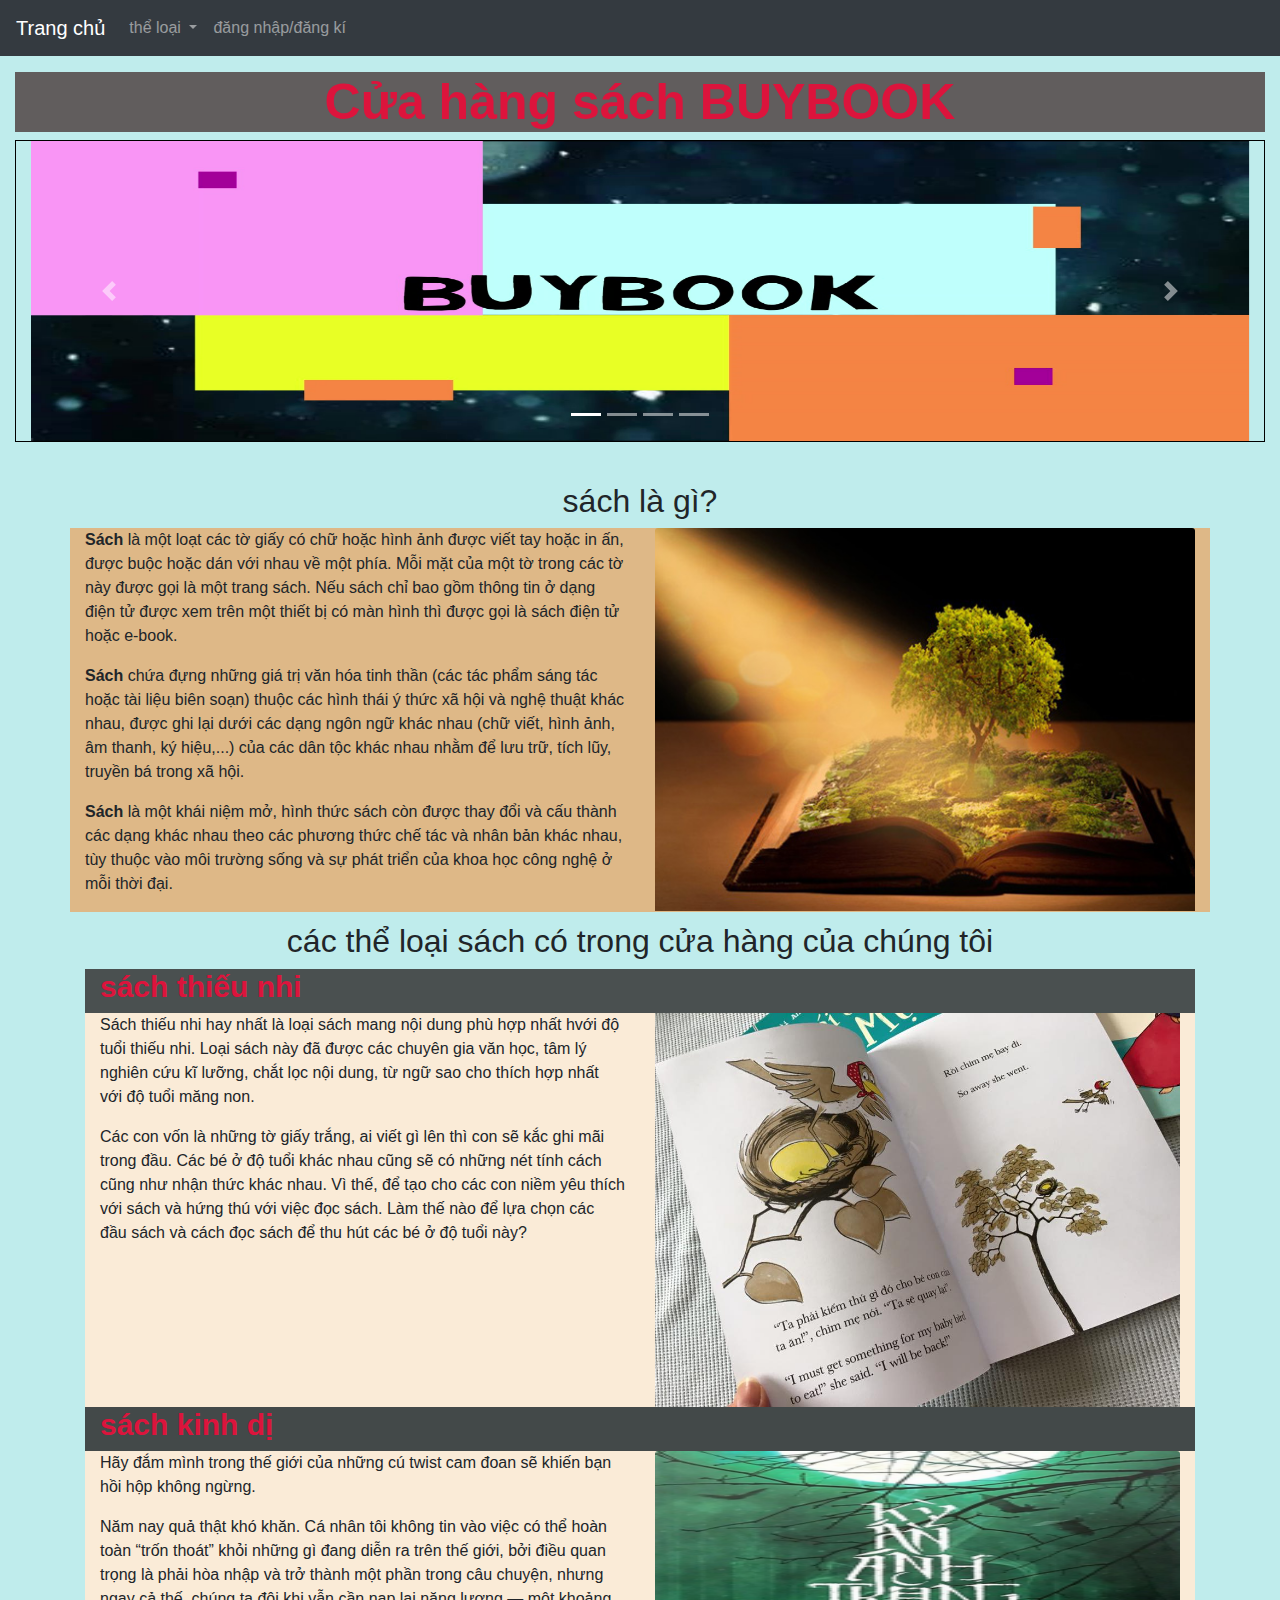
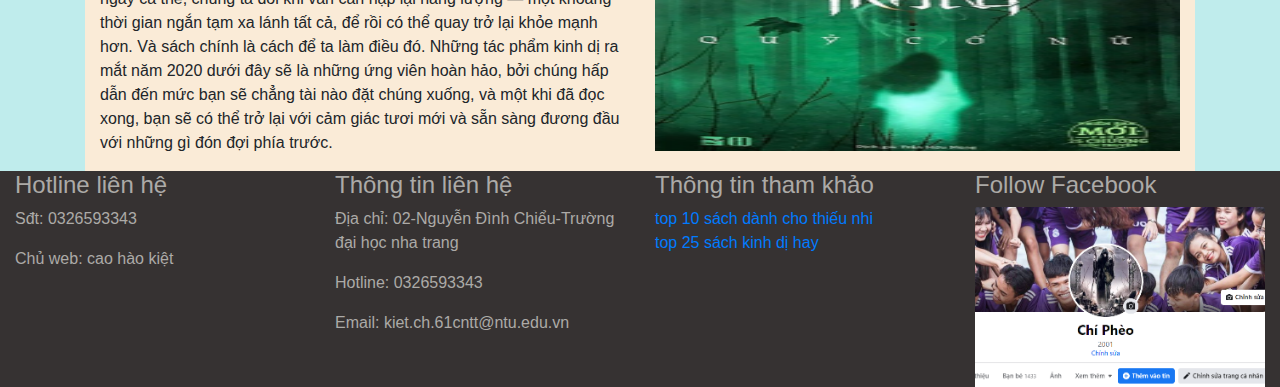
<file: index.html>
<!DOCTYPE html>
<html lang="en">
<head>
    <meta charset="UTF-8">
    <meta http-equiv="X-UA-Compatible" content="IE=edge">
    <meta name="viewport" content="width=device-width, initial-scale=1.0">
    <title>BUYBOOK</title>
    <link rel="stylesheet" href="https://maxcdn.bootstrapcdn.com/bootstrap/4.5.2/css/bootstrap.min.css" />
    <script src="https://ajax.googleapis.com/ajax/libs/jquery/3.5.1/jquery.min.js"></script>
    <script src="https://cdnjs.cloudflare.com/ajax/libs/popper.js/1.16.0/umd/popper.min.js"></script>
    <script src="https://maxcdn.bootstrapcdn.com/bootstrap/4.5.2/js/bootstrap.min.js"></script>
    <link rel="stylesheet" href="style.css">
    <link rel="shortcut icon" type="image/png" href="hinhanh/anh4V3_Moment.jpg"/>
    <script src="main.js"></script>
</head>
<body style="background-color: rgb(191, 236, 236);">
      <nav class="navbar navbar-expand-md bg-dark navbar-dark">
        <a class="navbar-brand" href="trang chủ.html">Trang chủ</a>
        <button class="navbar-toggler" type="button" data-toggle="collapse" data-target="#collapsibleNavbar">
          <span class="navbar-toggler-icon"></span>
        </button>
        <div class="collapse navbar-collapse" id="collapsibleNavbar">
          <ul class="navbar-nav">
            <li class="nav-item dropdown">
                <a class="nav-link dropdown-toggle" href="#" id="navbardrop" data-toggle="dropdown">
                  thể loại
                </a>
                <div class="dropdown-menu">
                  <a class="dropdown-item" href="thieunhi.html">thiếu nhi</a>
                  <a class="dropdown-item" href="kinhdi.html">kinh dị</a>
                </div>
              </li> 
              <li class="nav-item">
                <a class="nav-link" href="dangnhap-dangki.html">đăng nhập/đăng kí</a>
              </li>
          </ul>
        </div>  
      </nav>
      <div class="container-fluid mt-3">

        <h1 class="text-center h1trangchu test">Cửa hàng sách BUYBOOK</h1>
        <div id="myCarousel" class="carousel slide" data-ride="carousel">
        
          <!-- Indicators -->
          <ul class="carousel-indicators">
            <li data-target="#myCarousel" data-slide-to="0" class="active"></li>
            <li data-target="#myCarousel" data-slide-to="1"></li>
            <li data-target="#myCarousel" data-slide-to="2"></li>
            <li data-target="#myCarousel" data-slide-to="3"></li>
          </ul>
          
          <!-- The slideshow -->
          <div class="carousel-inner" style="border: solid 1px black;">
            <div class="carousel-item active">
              <img src="hinhanh/anh4V3_Moment.jpg" class="col-12" alt="BUYBOOK"  height="300">
            </div>
            <div class="carousel-item">
              <img src="hinhanh/anh1.jpg" class="col-12" alt="Los Angeles"  height="300">
            </div>
            <div class="carousel-item">
              <img src="hinhanh/anh2.jpg" class="col-12" alt="Chicago" height="300">
            </div>
            <div class="carousel-item">
              <img src="hinhanh/anh3.jpg" class="col-12" alt="New York" height="300">
            </div>
          </div>
          
          <!-- Left and right controls -->
          <a class="carousel-control-prev" href="#myCarousel" data-slide="prev">
            <span class="carousel-control-prev-icon"></span>
          </a>
          <a class="carousel-control-next" href="#myCarousel" data-slide="next">
            <span class="carousel-control-next-icon"></span>
          </a>
        </div>
      </div>
      <div class="container">
        <h2 class="text-center" style="margin-top: 40px;">sách là gì?</h2>
        <div class="row" style="background-color: burlywood;">
          <div class="col-12 col-lg-6 left">
            <p><span class="sach">Sách</span> là một loạt các tờ giấy có chữ hoặc hình ảnh được viết tay hoặc in ấn, được buộc hoặc dán với nhau về một phía. Mỗi mặt của một tờ trong các tờ này được gọi là một trang sách. Nếu sách chỉ bao gồm thông tin ở dạng điện tử được xem trên một thiết bị có màn hình thì được gọi là sách điện tử hoặc e-book.</p>
            <p><span class="sach">Sách</span> chứa đựng những giá trị văn hóa tinh thần (các tác phẩm sáng tác hoặc tài liệu biên soạn) thuộc các hình thái ý thức xã hội và nghệ thuật khác nhau, được ghi lại dưới các dạng ngôn ngữ khác nhau (chữ viết, hình ảnh, âm thanh, ký hiệu,...) của các dân tộc khác nhau nhằm để lưu trữ, tích lũy, truyền bá trong xã hội.</p>
            <p><span class="sach">Sách</span> là một khái niệm mở, hình thức sách còn được thay đổi và cấu thành các dạng khác nhau theo các phương thức chế tác và nhân bản khác nhau, tùy thuộc vào môi trường sống và sự phát triển của khoa học công nghệ ở mỗi thời đại.</p>

          </div>
          <div class="col-12 col-lg-6 right">
            <img class="card-img-top" src="hinhanh/sachktra1.jpg" alt="">
          </div>
        </div>
        <div class="clear"></div>
        <h2 style="margin-top: 10px;" class="text-center">các thể loại sách có trong cửa hàng của chúng tôi</h2>
        <div class="container" style="background-color: rgb(74, 80, 80);">
          <h3><a class="test1" style="color: crimson;" href="thieunhi.html">sách thiếu nhi</a></h3>
          <div class="row" style="background-color: antiquewhite;">
            <div class="col-12 col-lg-6 left">
              <p>Sách thiếu nhi hay nhất là loại sách mang nội dung phù hợp nhất hvới độ tuổi thiếu nhi. Loại sách này đã được các chuyên gia văn học, tâm lý nghiên cứu kĩ lưỡng, chắt lọc nội dung, từ ngữ sao cho thích hợp nhất với độ tuổi măng non.</p>
              <p>Các con vốn là những tờ giấy trắng, ai viết gì lên thì con sẽ kắc ghi mãi trong đầu. Các bé ở độ tuổi khác nhau cũng sẽ có những nét tính cách cũng như nhận thức khác nhau. Vì thế, để tạo cho các con niềm yêu thích với sách và hứng thú với việc đọc sách. Làm thế nào để lựa chọn các đầu sách và cách đọc sách để thu hút các bé ở độ tuổi này?</p>

            </div>
            <div class="col-12 col-lg-6 right">
              <img class="img-fluid" src="hinhanh/sachthieunhi.jpg" alt="">
            </div>
          </div>

        </div>
        <div class="container" style="background-color: rgb(67, 73, 73);">
          <h3><a class="test1" style="color: crimson;" href="kinhdi.html">sách kinh dị</a></h3>
          <div class="row" style="background-color: antiquewhite;">
            <div class="col-12 col-lg-6 left">
              <p>Hãy đắm mình trong thế giới của những cú twist cam đoan sẽ khiến bạn hồi hộp không ngừng.</p>
              <p>Năm nay quả thật khó khăn. Cá nhân tôi không tin vào việc có thể hoàn toàn “trốn thoát” khỏi những gì đang diễn ra trên thế giới, bởi điều quan trọng là phải hòa nhập và trở thành một phần trong câu chuyện, nhưng ngay cả thế, chúng ta đôi khi vẫn cần nạp lại năng lượng — một khoảng thời gian ngắn tạm xa lánh tất cả, để rồi có thể quay trở lại khỏe mạnh hơn. Và sách chính là cách để ta làm điều đó. Những tác phẩm kinh dị ra mắt năm 2020 dưới đây sẽ là những ứng viên hoàn hảo, bởi chúng hấp dẫn đến mức bạn sẽ chẳng tài nào đặt chúng xuống, và một khi đã đọc xong, bạn sẽ có thể trở lại với cảm giác tươi mới và sẵn sàng đương đầu với những gì đón đợi phía trước.</p>

            </div>
            <div class="col-12 col-lg-6 right">
              <img class="card-img-top" style="height:300px" src="hinhanh/kinhdi4.png" alt="">
            </div>
          </div>
          
        </div>
      </div>
      <footer>
        <div class="container-fluid">
          <div class="row">
            <div class="col-12 col-lg-3">
              <h4>Hotline liên hệ</h4>
              <p>Sđt: 0326593343</p>
              <p>Chủ web: cao hào kiệt</p>

            </div>
            <div class="col-12 col-lg-3">
              <h4>Thông tin liên hệ</h4>
              <p>Địa chỉ: 02-Nguyễn Đình Chiểu-Trường đại học nha trang</p>
              <p>Hotline: 0326593343</p>
              <p>Email: kiet.ch.61cntt@ntu.edu.vn</p>
            </div>
            <div class="col-12 col-lg-3">
              <h4>Thông tin tham khảo</h4>
              <a href="https://www.reader.com.vn/top-10-cuon-sach-danh-cho-thieu-nhi-hay-nhat-moi-thoi-dai-a65.html">top 10 sách dành cho thiếu nhi</a> <br>
              <a href="https://readvii.com/sach-kinh-di-hay/">top 25 sách kinh dị hay</a>
            </div>
            <div class="col-12 col-lg-3">
              <h4>Follow Facebook</h4>
              <a href="https://www.facebook.com/haokiet2001"><img src="hinhanh/facebook.png" class="card-img-top" alt=""></a>
            </div>
          </div>
        </div>
      </footer>
</body>
</html>
</file>
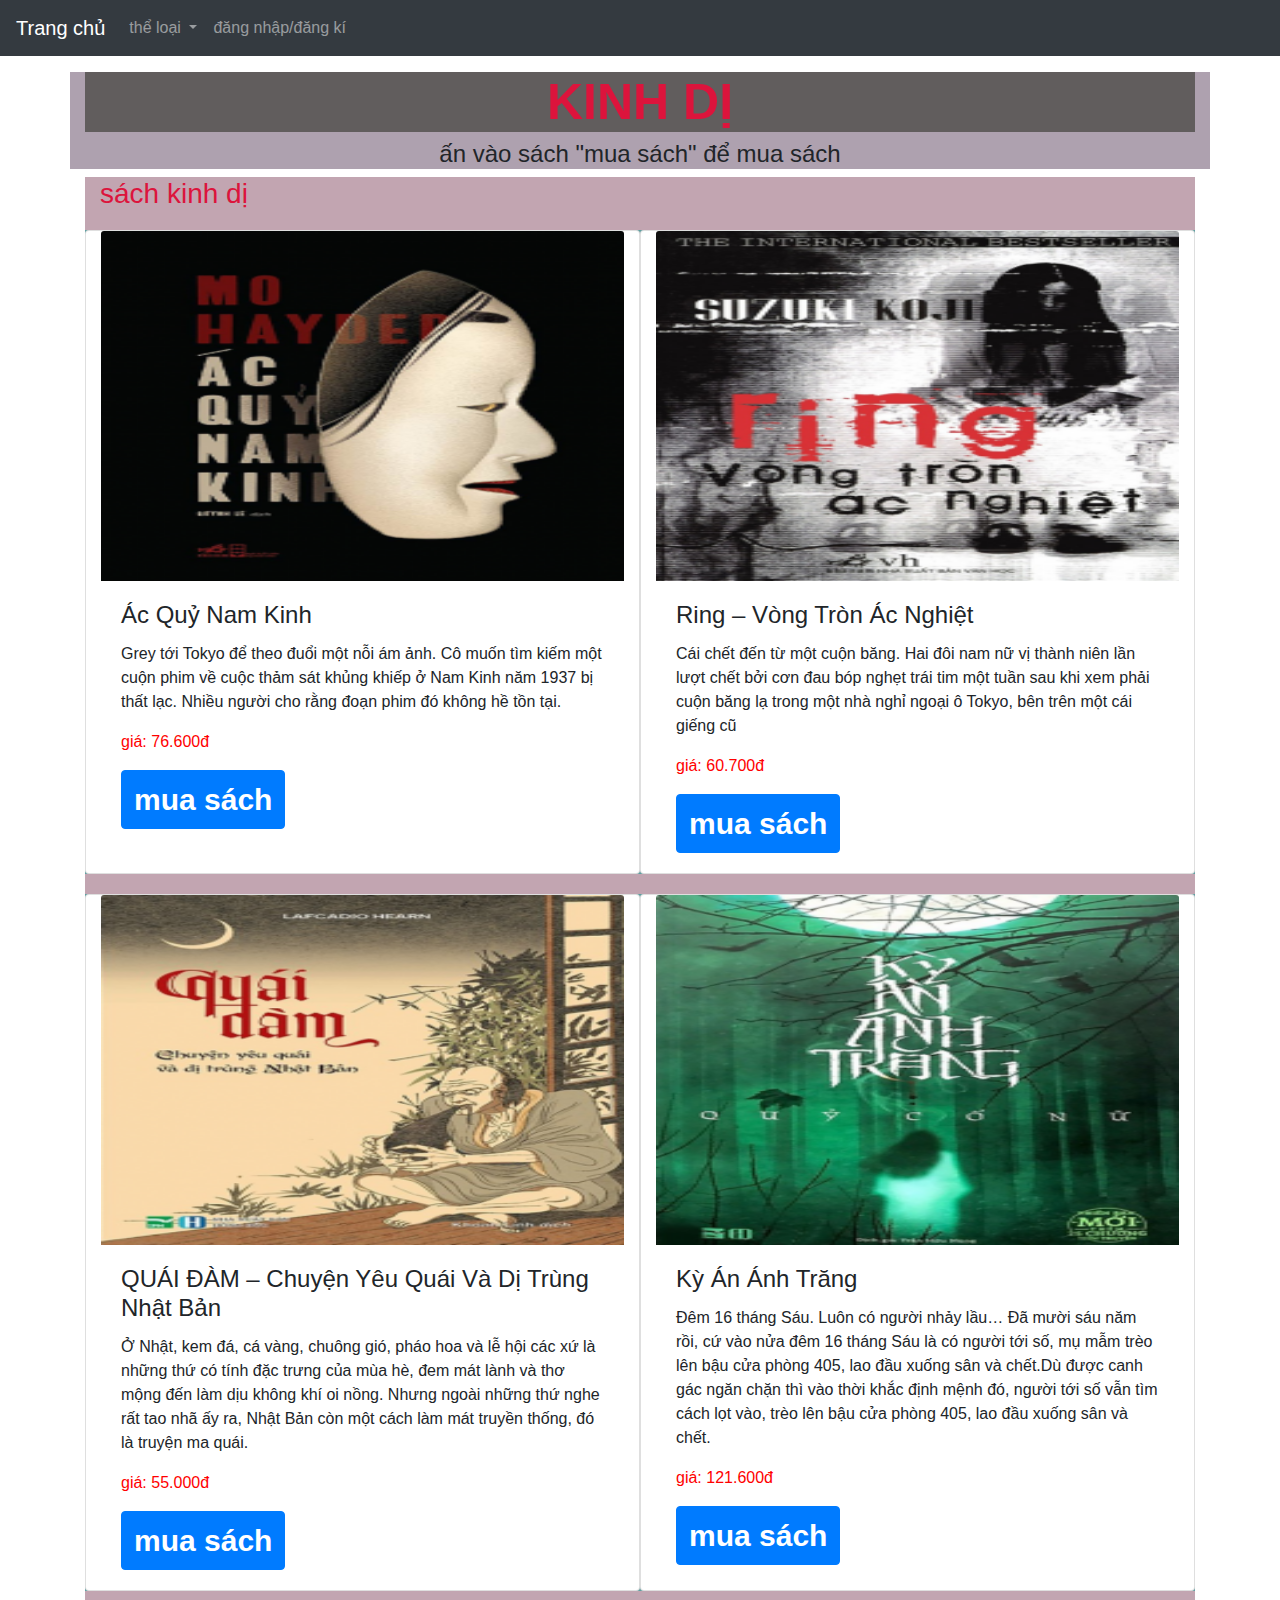
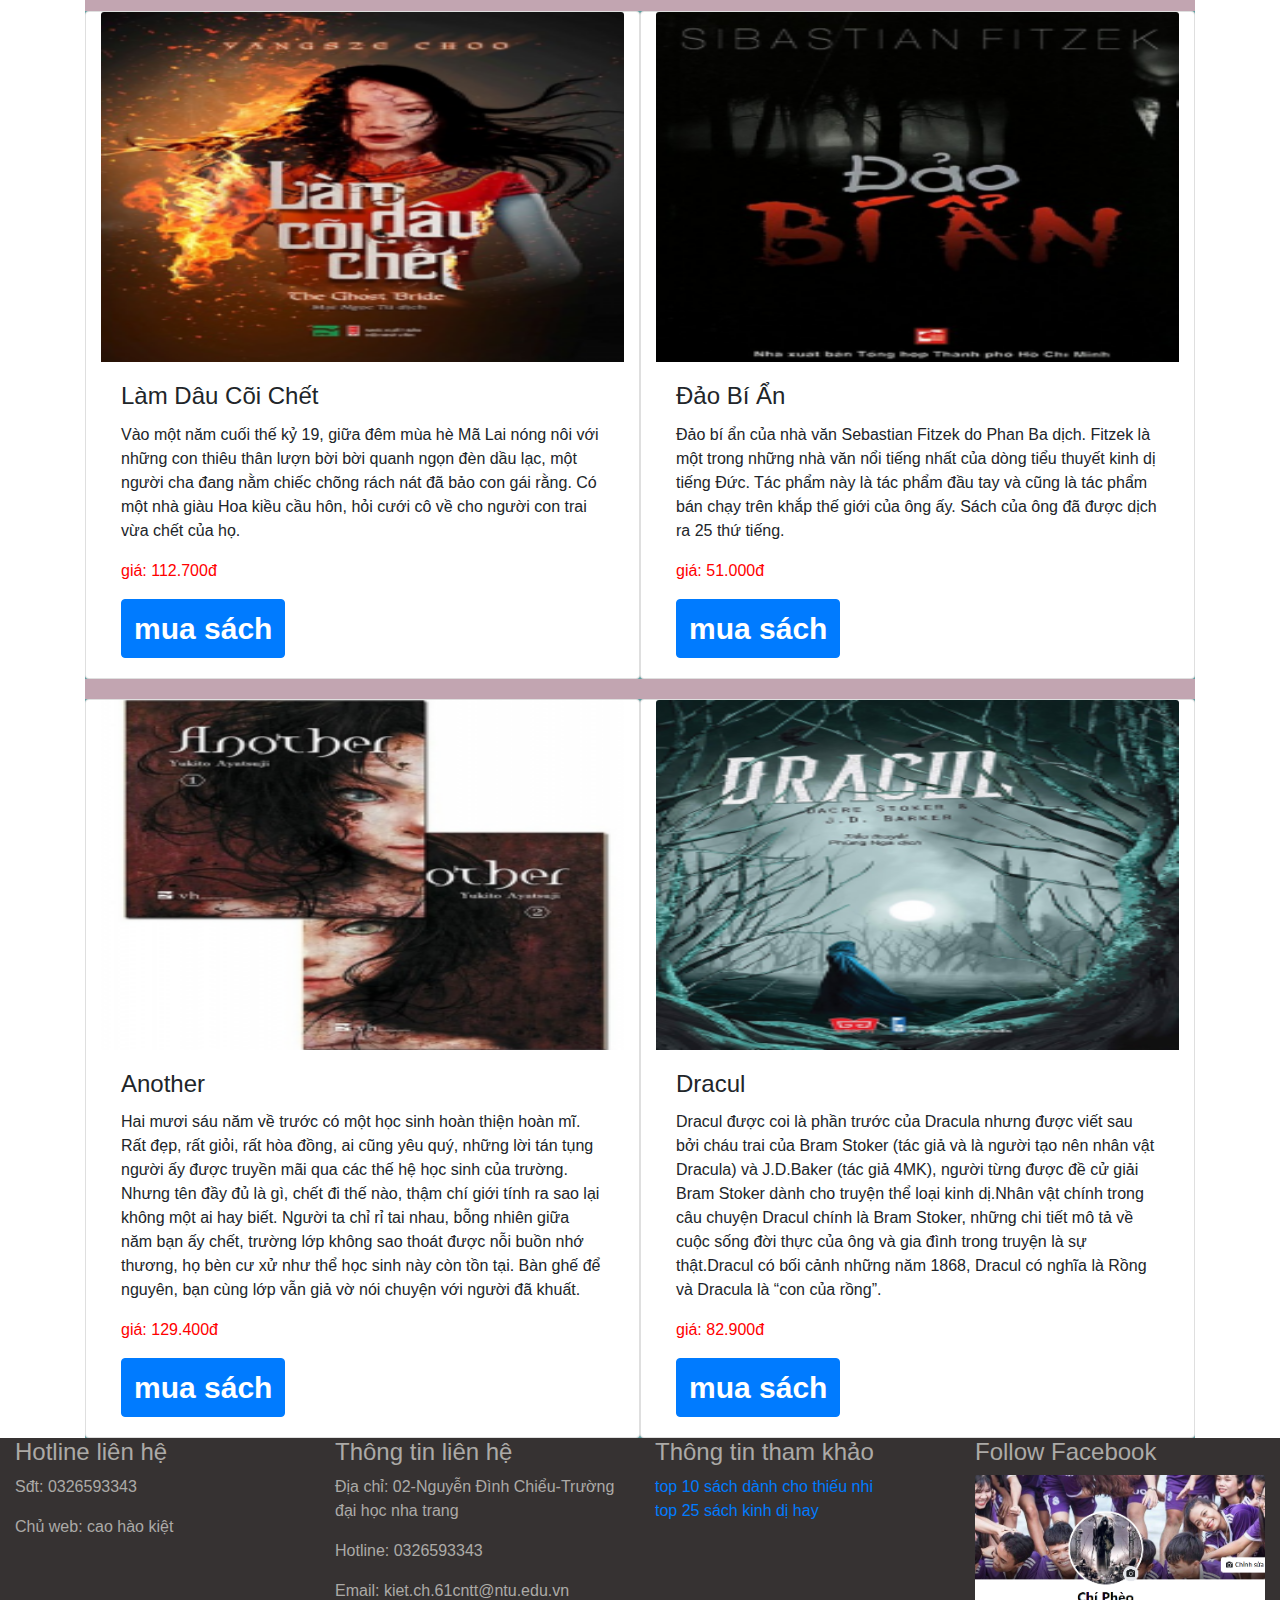
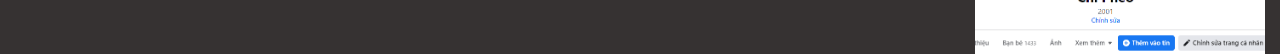
<file: kinhdi.html>
<!DOCTYPE html>
<html lang="en">
<head>
    <meta charset="UTF-8">
    <meta http-equiv="X-UA-Compatible" content="IE=edge">
    <meta name="viewport" content="width=device-width, initial-scale=1.0">
    <title>kinh dị</title>
    <link rel="stylesheet" href="https://maxcdn.bootstrapcdn.com/bootstrap/4.5.2/css/bootstrap.min.css" />
    <script src="https://ajax.googleapis.com/ajax/libs/jquery/3.5.1/jquery.min.js"></script>
    <script src="https://cdnjs.cloudflare.com/ajax/libs/popper.js/1.16.0/umd/popper.min.js"></script>
    <script src="https://maxcdn.bootstrapcdn.com/bootstrap/4.5.2/js/bootstrap.min.js"></script>
    <link rel="stylesheet" href="style.css">
</head>
<body>
    <nav class="navbar navbar-expand-md bg-dark navbar-dark">
        <a class="navbar-brand" href="index.html">Trang chủ</a>
        <button class="navbar-toggler" type="button" data-toggle="collapse" data-target="#collapsibleNavbar">
          <span class="navbar-toggler-icon"></span>
        </button>
        <div class="collapse navbar-collapse" id="collapsibleNavbar">
          <ul class="navbar-nav">
            <li class="nav-item dropdown">
                <a class="nav-link dropdown-toggle" href="#" id="navbardrop" data-toggle="dropdown">
                  thể loại
                </a>
                <div class="dropdown-menu">
                  <a class="dropdown-item" href="thieunhi.html">thiếu nhi</a>
                  <a class="dropdown-item" href="#">kinh dị</a>
                </div>
              </li> 
              <li class="nav-item">
                <a class="nav-link" href="dangnhap-dangki.html">đăng nhập/đăng kí</a>
              </li>
          </ul>
        </div>  
      </nav>
      <div class="container mt-3" style="background-color: rgb(174, 161, 175);">
        <h1 class="text-center h1trangchu test">KINH DỊ</h1>
        <h4 class="text-center">ấn vào sách "mua sách" để mua sách</h4>
      </div>
      <div class="container">
        <div class="container" style="background-color: rgb(194, 165, 177);">
          <h3 style="color: crimson;">sách kinh dị</h3>
          <div class="row" style="background-color: cadetblue; margin-top: 20px;">
            <div class="card col-12 col-lg-6 left">
              <img class="card-img-top" src="hinhanh/kinhdi1.png" alt="Card image" style="width:100%; height: 350px;" title="Cô đơn và tuyệt vọng trong một thành phố xa lạ, Grey đành chấp nhận làm tiếp viên tại một hộp đêm cao cấp; chính tại đây, cô đã gặp một ông trùm xã hội đen già, tàn tật và luôn được bảo vệ bởi những tên tội phạm khét tiếng. Người ta đồn rằng ông ta vẫn sống khỏe mạnh nhờ một thần dược bí ẩn, thứ thần dược khiến kẻ khác muốn chiếm đoạt bằng mọi giá. Và từ đó, Grey đã phát hiện ra những sự kiện khủng khiếp nối liền hiện tại với quá khứ">
              <div class="card-body">
                <h4 class="card-title">Ác Quỷ Nam Kinh</h4>
                <p class="card-text">Grey tới Tokyo để theo đuổi một nỗi ám ảnh. Cô muốn tìm kiếm một cuộn phim về cuộc thảm sát khủng khiếp ở Nam Kinh năm 1937 bị thất lạc. Nhiều người cho rằng đoạn phim đó không hề tồn tại.</p>
                <p class="card-text gia">giá: 76.600đ</p>
                <a href="dangnhap-dangki.html" class="btn btn-primary test1">mua sách</a>
              </div>
            </div>
            <div class="card col-12 col-lg-6 right" style="width:400px">
              <img class="card-img-top" src="hinhanh/kinhdi2.png" alt="Card image" style="width:100%; height: 350px;" title="Mê mẩn khám phá ra bí ẩn đằng sau những cái chết kinh hoàng đó, Asakawa, một phóng viên đang háo hức vì danh vọng lao vào cuộc truy tìm dấu vết. Đến mức gã tự mình xem phải cuộn băng, và đối mặt với lời đe dọa hãi hùng kẻ nào đó đã đặt trong những hình ảnh cuộn băng ghi lại. Bảy ngày còn lại, vòng quay của Ring bắt đầu, sự khiếp hãi của kẻ đã thấy ngọn núi lửa phun trào, những cái mặt ma quái, và cuối cùng, cái giếng cũ tiêu điều giữa khu rừng vắ bắt đầu ngấm vào trong tim. Sự thật là đâu? Đâu là lời nguyền, đâu là lời giải?" >
              <div class="card-body">
                <h4 class="card-title">Ring – Vòng Tròn Ác Nghiệt</h4>
                <p class="card-text">Cái chết đến từ một cuộn băng. Hai đôi nam nữ vị thành niên lần lượt chết bởi cơn đau bóp nghẹt trái tim một tuần sau khi xem phải cuộn băng lạ trong một nhà nghỉ ngoại ô Tokyo, bên trên một cái giếng cũ</p>
                <p class="card-text gia">giá: 60.700đ</p>
                <a href="dangnhap-dangki.html" class="btn btn-primary test1">mua sách</a>
              </div>
            </div>
          </div>
          <div class="row" style="background-color: cadetblue; margin-top: 20px;">
            <div class="card col-12 col-lg-6 left">
              <img class="card-img-top" src="hinhanh/kinhdi3.png" alt="Card image" style="width:100%; height: 350px;" title="Tác phẩm đó là QUÁI ĐÀM ~ Chuyện yêu quái và dị trùng Nhật Bản, triệu hồi những yêu quái nổi tiếng như quỷ ăn thịt người, yêu quái cổ dài, vô diện, nàng tuyết… tập hợp những điển tích lạ như uyên ương, Hoichi cụt tai, giấc mơ hóa kiến, kèm một bản ballad dịu dàng hoài niệm về cổ tích phương Tây, cuối cùng là ba tùy bút về thế giới côn trùng, trong đó khéo léo đan cài nhiều cảm nhận về hội họa, âm nhạc, tôn giáo, tiến hóa sinh vật và triết học.">
              <div class="card-body">
                <h4 class="card-title">QUÁI ĐÀM – Chuyện Yêu Quái Và Dị Trùng Nhật Bản</h4>
                <p class="card-text">Ở Nhật, kem đá, cá vàng, chuông gió, pháo hoa và lễ hội các xứ là những thứ có tính đặc trưng của mùa hè, đem mát lành và thơ mộng đến làm dịu không khí oi nồng. Nhưng ngoài những thứ nghe rất tao nhã ấy ra, Nhật Bản còn một cách làm mát truyền thống, đó là truyện ma quái.</p>
                <p class="card-text gia">giá: 55.000đ</p>
                <a href="dangnhap-dangki.html" class="btn btn-primary test1">mua sách</a>
              </div>
            </div>
            <div class="card col-12 col-lg-6 right" style="width:400px">
              <img class="card-img-top" src="hinhanh/kinhdi4.png" alt="Card image" style="width:100%; height: 350px;" title="Người tới số năm nay là Diệp Hinh. Không cam chịu lời nguyền trái ngang này, cô tìm gặp người duy nhất thoát nạn trong mười sáu năm qua để học hỏi kinh nghiệm, người ta liền trèo lên bậu cửa sổ ngay trước mắt cô, lao đầu xuống sân và chết.Đến lúc Diệp Hinh bế tắc buông tay, đã sẵn sàng cho việc trèo lên bậu cửa, thì một người khác lại tranh suất của cô, chuẩn bị lao đầu xuống sân để chết…">
              <div class="card-body">
                <h4 class="card-title">Kỳ Án Ánh Trăng</h4>
                <p class="card-text">Đêm 16 tháng Sáu. Luôn có người nhảy lầu… Đã mười sáu năm rồi, cứ vào nửa đêm 16 tháng Sáu là có người tới số, mụ mẫm trèo lên bậu cửa phòng 405, lao đầu xuống sân và chết.Dù được canh gác ngăn chặn thì vào thời khắc định mệnh đó, người tới số vẫn tìm cách lọt vào, trèo lên bậu cửa phòng 405, lao đầu xuống sân và chết.</p>
                <p class="card-text gia">giá: 121.600đ</p>
                <a href="dangnhap-dangki.html" class="btn btn-primary test1">mua sách</a>
              </div>
            </div>
          </div>
          <div class="row" style="background-color: cadetblue; margin-top: 20px;">
            <div class="card col-12 col-lg-6 left">
              <img class="card-img-top" src="hinhanh/kinhdi5.png" alt="Card image" style="width:100%; height: 350px;" title="Làm dâu cõi chết là cuộc chạy đuổi giữa ma quỷ và người sống, giữa cõi âm và trần gian. Nếu thoát, cô gái sẽ được hưởng đời yên ổn, với tình yêu cô hằng ấp ủ. Nếu không thoát, cô sẽ đứng vào vị trí cô dâu trước bàn thờ cưới ma, và sống một cuộc đời bệnh hoạn với linh hồn đến hút dương khí hằng đêm.">
              <div class="card-body">
                <h4 class="card-title">Làm Dâu Cõi Chết</h4>
                <p class="card-text">Vào một năm cuối thế kỷ 19, giữa đêm mùa hè Mã Lai nóng nôi với những con thiêu thân lượn bời bời quanh ngọn đèn dầu lạc, một người cha đang nằm chiếc chõng rách nát đã bảo con gái rằng. Có một nhà giàu Hoa kiều cầu hôn, hỏi cưới cô về cho người con trai vừa chết của họ.</p>
                <p class="card-text gia">giá: 112.700đ</p>
                <a href="dangnhap-dangki.html" class="btn btn-primary test1">mua sách</a>
              </div>
            </div>
            <div class="card col-12 col-lg-6 right" style="width:400px">
              <img class="card-img-top" src="hinhanh/kinhdi6.png" alt="Card image" style="width:100%; height: 350px;" title="Qua tác phẩm này, Laura Ingalls không những muốn ca ngời  tình cảm gia đình ấm áp, luôn bên nhau trải qua biết bao khó khăn gian khó mà còn ca ngợi tình bạn thủy chung và còn đề cao những con người lạc quan, yêu đời, sẵn sàng vượt qua khó khănBốn năm trôi qua và người ta vẫn không hề có được một tin tức gì mới về em cả. Cũng vào lúc này, tạp chí “Bunte” mời bác sĩ Larenz trả lời phỏng vấn qua thư điện tử về việc con gái ông biến mất. Bác sĩ Larenz lui về trên hòn đảo nhỏ Parkum nhằm tìm sự yên tịnh để chuẩn bị trả lời cho những câu hỏi của cuộc phỏng vấn. Ở đấy, ông gặp một người đàn bà trẻ tuổi đầy bí ẩn, người xin ông hãy trị liệu cho bà, vì nhân vật chính trong quyển tiểu thuyết mới nhất của bà ấy, một đứa bé gái, đã xuất hiện trong cuộc đời thật và yêu cầu bà viết tiếp tập bản thảo còn dở dang. Những lời thuật lại của người đàn bà này cho thấy rằng đấy có thể là Josy..">
              <div class="card-body">
                <h4 class="card-title">Đảo Bí Ẩn</h4>
                <p class="card-text">Đảo bí ẩn của nhà văn Sebastian Fitzek do Phan Ba dịch. Fitzek là một trong những nhà văn nổi tiếng nhất của dòng tiểu thuyết kinh dị tiếng Đức. Tác phẩm này là tác phẩm đầu tay và cũng là tác phẩm bán chạy trên khắp thế giới của ông ấy. Sách của ông đã được dịch ra 25 thứ tiếng.</p>
                <p class="card-text gia">giá: 51.000đ</p>
                <a href="dangnhap-dangki.html" class="btn btn-primary test1">mua sách</a>
              </div>
            </div>
          </div>
          <div class="row" style="background-color: cadetblue; margin-top: 20px;">
            <div class="card col-12 col-lg-6 left">
              <img class="card-img-top" src="hinhanh/kinhdi7.png" alt="Card image" style="width:100%; height: 350px;" title="Về cơ bản, đây là cách ứng xử đẹp có phần đáng ngợi khen. Nhưng sau chót, lại kéo ra một hệ lụy gai người. Vào lễ tốt nghiệp, cả lớp chụp chung một tấm ảnh kỷ niệm. Đến khi xem ảnh đã tráng rửa, họ nhận ra một chuyện. Trong tấm ảnh tập thể, đứng ở một góc là một người lẽ ra không thể nào xuất hiện. Mỉm cười như bao người khác, nhưng gương mặt cứng đanh, trơ trơ, tái nhợt…">
              <div class="card-body">
                <h4 class="card-title">Another</h4>
                <p class="card-text">Hai mươi sáu năm về trước có một học sinh hoàn thiện hoàn mĩ. Rất đẹp, rất giỏi, rất hòa đồng, ai cũng yêu quý, những lời tán tụng người ấy được truyền mãi qua các thế hệ học sinh của trường. Nhưng tên đầy đủ là gì, chết đi thế nào, thậm chí giới tính ra sao lại không một ai hay biết. Người ta chỉ rỉ tai nhau, bỗng nhiên giữa năm bạn ấy chết, trường lớp không sao thoát được nỗi buồn nhớ thương, họ bèn cư xử như thể học sinh này còn tồn tại. Bàn ghế để nguyên, bạn cùng lớp vẫn giả vờ nói chuyện với người đã khuất.</p>
                <p class="card-text gia">giá: 129.400đ</p>
                <a href="dangnhap-dangki.html" class="btn btn-primary test1">mua sách</a>
              </div>
            </div>
            <div class="card col-12 col-lg-6 right" style="width:400px">
              <img class="card-img-top" src="hinhanh/kinhdi8.png" alt="Card image" style="width:100%; height: 350px;" title="Câu chuyện bắt đầu với hình ảnh Bram Stoker trong hiện tại, 21 tuổi, tự nhốt mình trong một tòa tháp, bên trong toàn là gương, thánh giá với hoa hồng trắng, có vẻ như đó là những thứ mà anh chuẩn bị để đối phó với một con quái vật hoặc thế lực siêu nhiên nào đó, một thế lực khiến anh vô cùng sợ hãi.">
              <div class="card-body">
                <h4 class="card-title">Dracul</h4>
                <p class="card-text">Dracul được coi là phần trước của Dracula nhưng được viết sau bởi cháu trai của Bram Stoker (tác giả và là người tạo nên nhân vật Dracula) và J.D.Baker (tác giả 4MK), người từng được đề cử giải Bram Stoker dành cho truyện thể loại kinh dị.Nhân vật chính trong câu chuyện Dracul chính là Bram Stoker, những chi tiết mô tả về cuộc sống đời thực của ông và gia đình trong truyện là sự thật.Dracul có bối cảnh những năm 1868, Dracul có nghĩa là Rồng và Dracula là “con của rồng”.</p>
                <p class="card-text gia">giá: 82.900đ</p>
                <a href="dangnhap-dangki.html" class="btn btn-primary test1">mua sách</a>
              </div>
            </div>
          </div>
        </div>
      </div>
      <footer>
        <div class="container-fluid">
          <div class="row">
            <div class="col-12 col-lg-3">
              <h4>Hotline liên hệ</h4>
              <p>Sđt: 0326593343</p>
              <p>Chủ web: cao hào kiệt</p>

            </div>
            <div class="col-12 col-lg-3">
              <h4>Thông tin liên hệ</h4>
              <p>Địa chỉ: 02-Nguyễn Đình Chiểu-Trường đại học nha trang</p>
              <p>Hotline: 0326593343</p>
              <p>Email: kiet.ch.61cntt@ntu.edu.vn</p>
            </div>
            <div class="col-12 col-lg-3">
              <h4>Thông tin tham khảo</h4>
              <a href="https://www.reader.com.vn/top-10-cuon-sach-danh-cho-thieu-nhi-hay-nhat-moi-thoi-dai-a65.html">top 10 sách dành cho thiếu nhi</a> <br>
              <a href="https://readvii.com/sach-kinh-di-hay/">top 25 sách kinh dị hay</a>
            </div>
            <div class="col-12 col-lg-3">
              <h4>Follow Facebook</h4>
              <a href="https://www.facebook.com/haokiet2001"><img src="hinhanh/facebook.png" class="card-img-top" alt=""></a>
            </div>
          </div>
        </div>
      </footer>
</body>
</html>
</file>
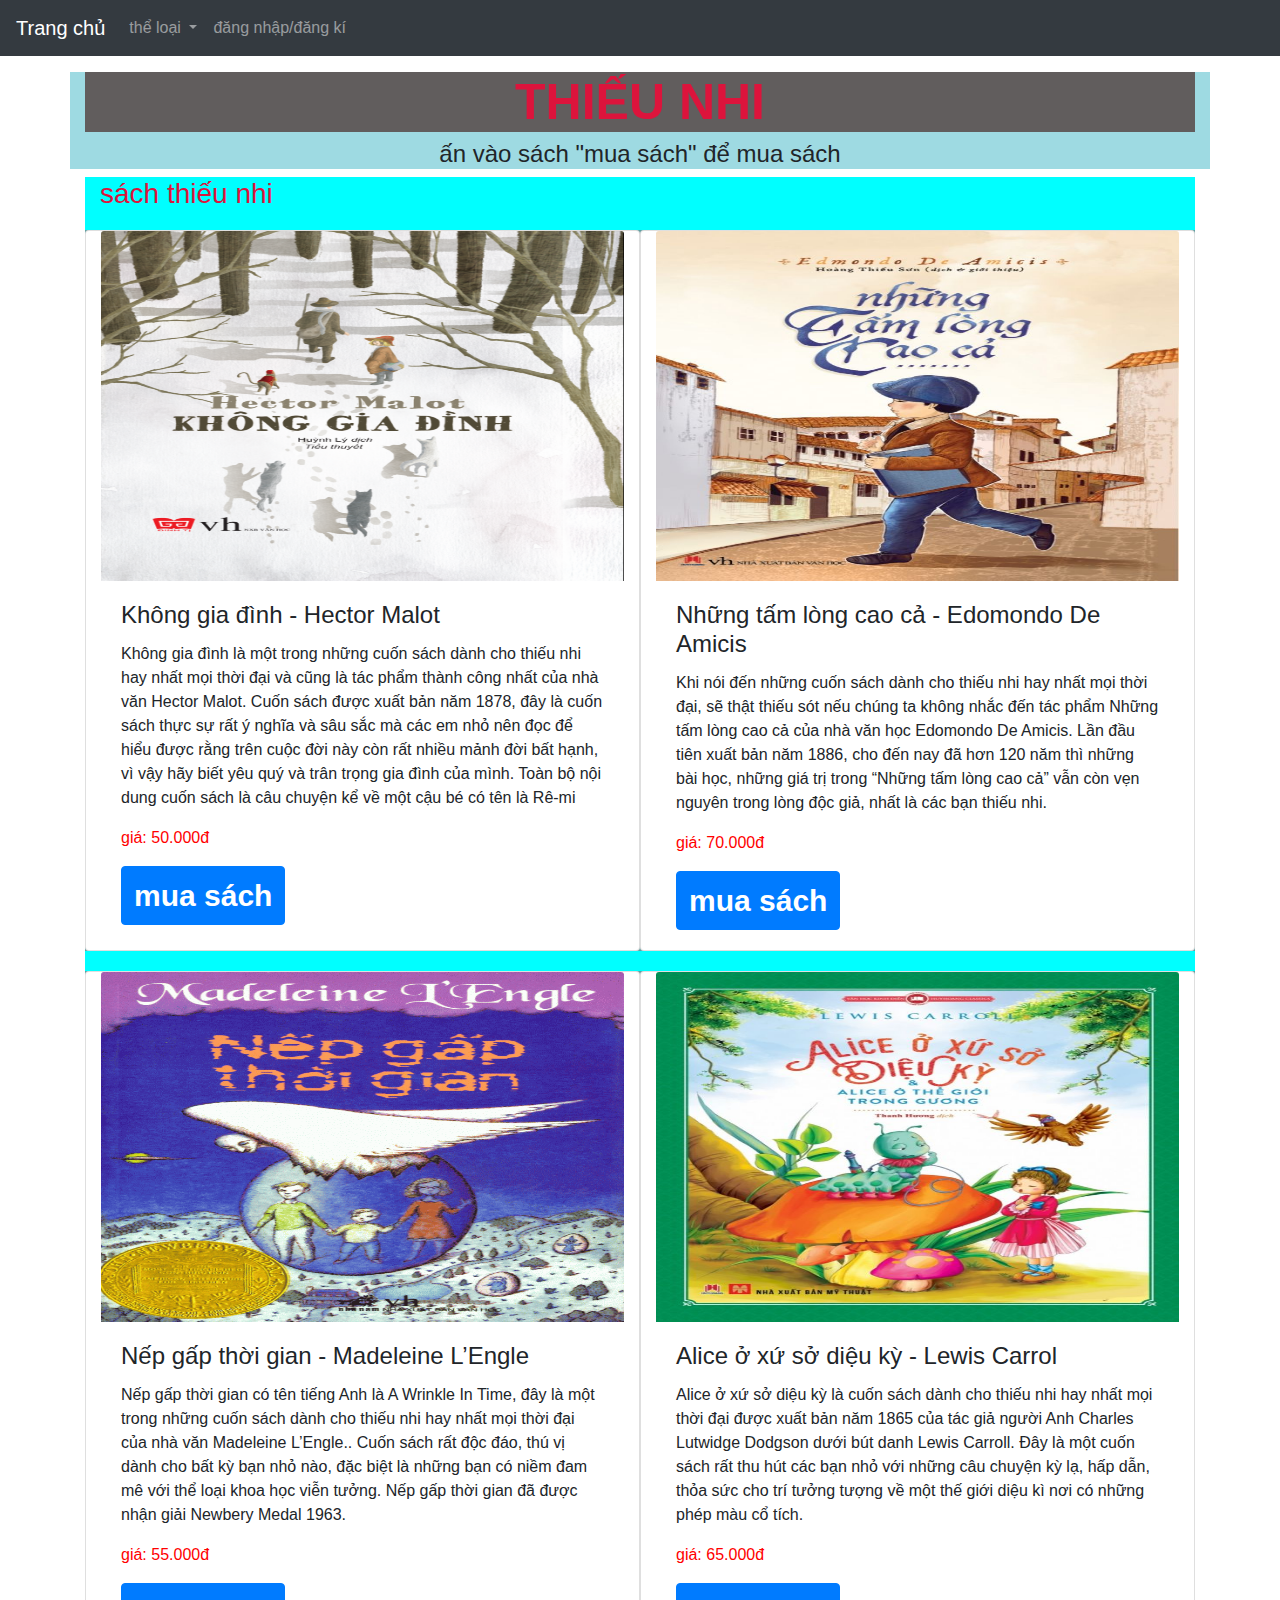
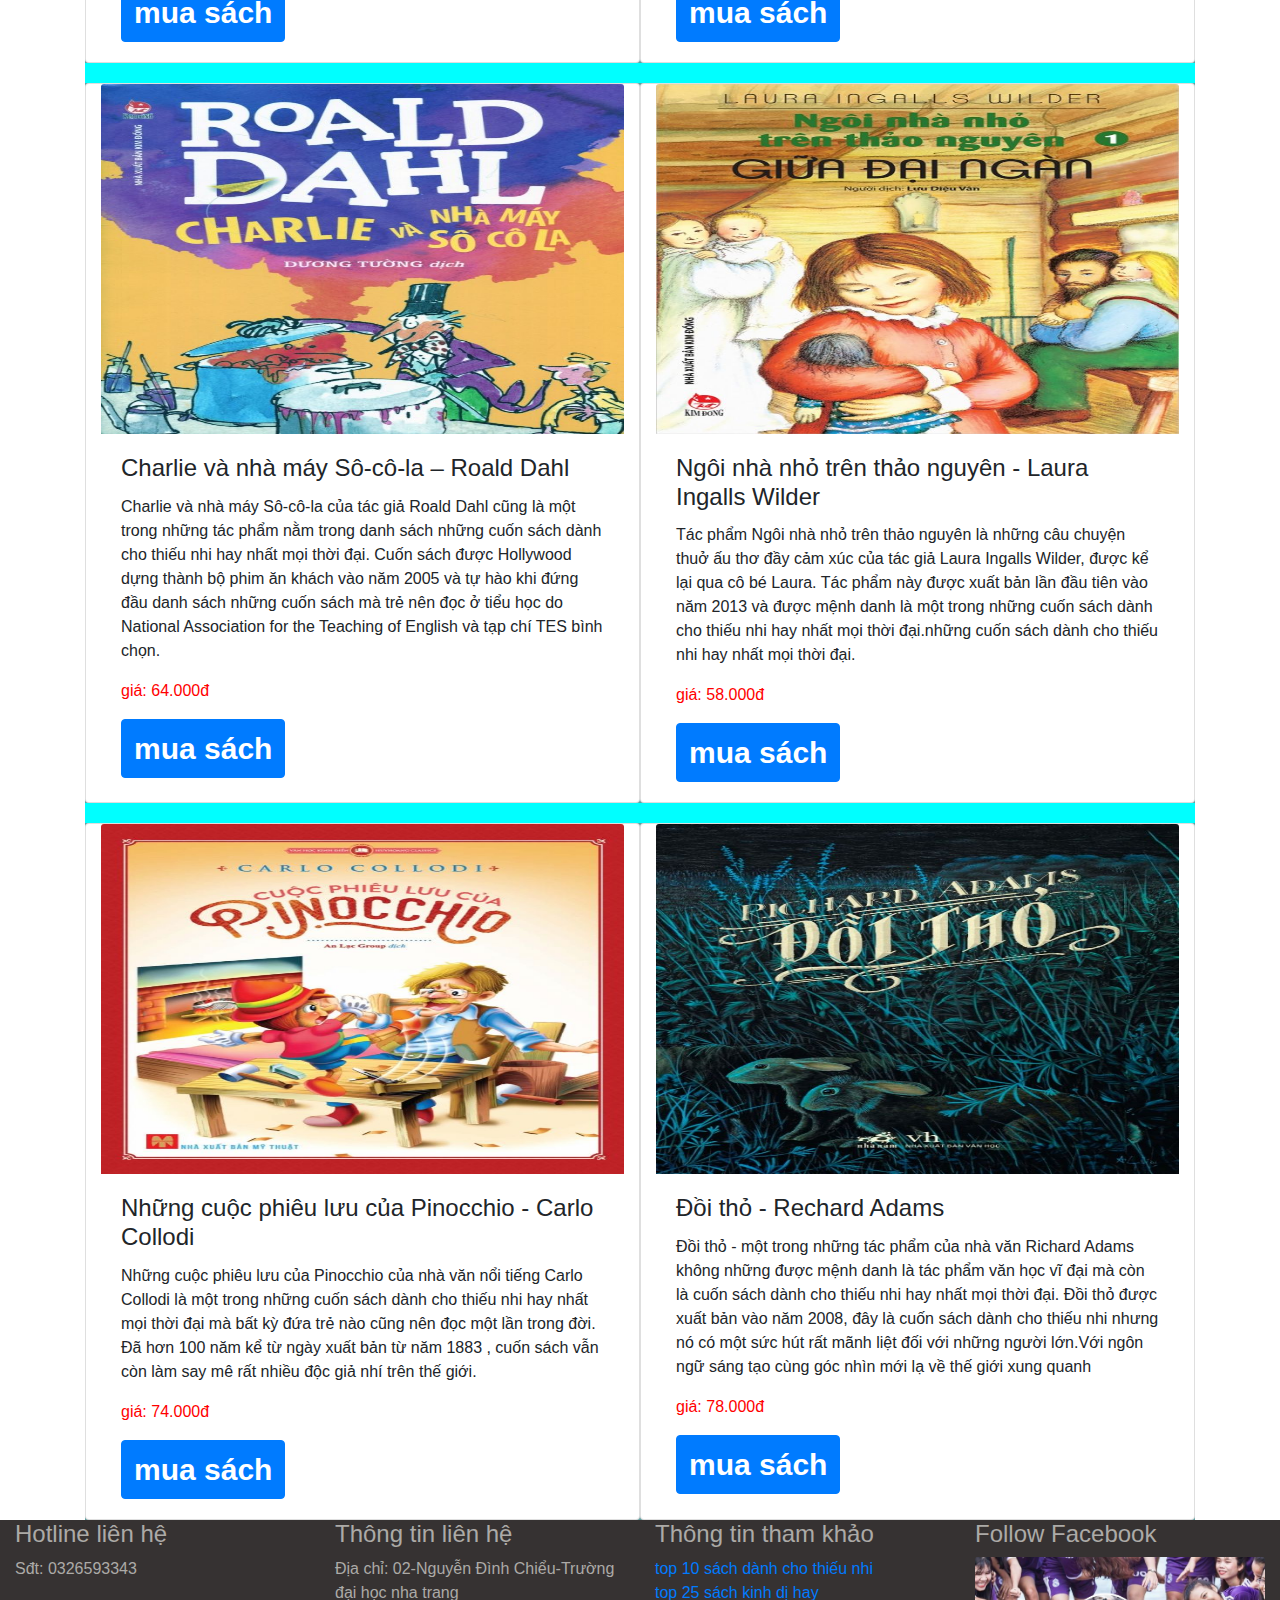
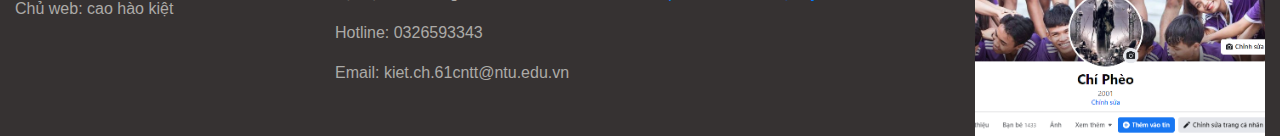
<file: thieunhi.html>
<!DOCTYPE html>
<html lang="en">
<head>
    <meta charset="UTF-8">
    <meta http-equiv="X-UA-Compatible" content="IE=edge">
    <meta name="viewport" content="width=device-width, initial-scale=1.0">
    <title>thiếu nhi</title>
    <link rel="stylesheet" href="https://maxcdn.bootstrapcdn.com/bootstrap/4.5.2/css/bootstrap.min.css" />
    <script src="https://ajax.googleapis.com/ajax/libs/jquery/3.5.1/jquery.min.js"></script>
    <script src="https://cdnjs.cloudflare.com/ajax/libs/popper.js/1.16.0/umd/popper.min.js"></script>
    <script src="https://maxcdn.bootstrapcdn.com/bootstrap/4.5.2/js/bootstrap.min.js"></script>
    <link rel="stylesheet" href="style.css">
</head>
<body>
    <nav class="navbar navbar-expand-md bg-dark navbar-dark">
        <a class="navbar-brand" href="index.html">Trang chủ</a>
        <button class="navbar-toggler" type="button" data-toggle="collapse" data-target="#collapsibleNavbar">
          <span class="navbar-toggler-icon"></span>
        </button>
        <div class="collapse navbar-collapse" id="collapsibleNavbar">
          <ul class="navbar-nav">
            <li class="nav-item dropdown">
                <a class="nav-link dropdown-toggle" href="#" id="navbardrop" data-toggle="dropdown">
                  thể loại
                </a>
                <div class="dropdown-menu">
                  <a class="dropdown-item" href="#">thiếu nhi</a>
                  <a class="dropdown-item" href="kinhdi.html">kinh dị</a>
                </div>
              </li> 
              <li class="nav-item">
                <a class="nav-link" href="dangnhap-dangki.html">đăng nhập/đăng kí</a>
              </li>
          </ul>
        </div>  
      </nav>
      <div class="container mt-3" style="background-color: rgb(158, 218, 226);">
        <h1 class="text-center h1trangchu test">THIẾU NHI</h1>
        <h4 class="text-center">ấn vào sách "mua sách" để mua sách</h4>
      </div>
      <div class="container">
        <div class="container" style="background-color: cyan;">
          <h3 style="color: crimson;">sách thiếu nhi</h3>
          <div class="row" style="background-color: cadetblue; margin-top: 20px;">
            <div class="card col-12 col-lg-6 left">
              <img class="card-img-top" src="hinhanh/sachthieunhi1.png" alt="Card image" style="width:100%; height: 350px;" title="Toàn bộ nội dung cuốn sách là câu chuyện kể về một cậu bé có tên là Rê-mi, em không được may mắn như những đứa trẻ khác vì mồ côi cả cha lẫn mẹ, không anh em và không người thân. Em chu du khắp mọi miền và sống qua ngày nhờ đi theo một gánh xiếc. Qua những chuyến đi đó, Rê-mi đã dẫn trưởng thành và hiểu được giá trị của cuộc sống.">
              <div class="card-body">
                <h4 class="card-title">Không gia đình - Hector Malot</h4>
                <p class="card-text">Không gia đình là một trong những cuốn sách dành cho thiếu nhi hay nhất mọi thời đại và cũng là tác phẩm thành công nhất của nhà văn Hector Malot. Cuốn sách được xuất bản năm 1878, đây là cuốn sách thực sự rất ý nghĩa và sâu sắc mà các em nhỏ nên đọc để hiểu được rằng trên cuộc đời này còn rất nhiều mảnh đời bất hạnh, vì vậy hãy biết yêu quý và trân trọng gia đình của mình. Toàn bộ nội dung cuốn sách là câu chuyện kể về một cậu bé có tên là Rê-mi</p>
                <p class="card-text gia">giá: 50.000đ</p>
                <a href="dangnhap-dangki.html" class="btn btn-primary test1">mua sách</a>
              </div>
            </div>
            <div class="card col-12 col-lg-6 right" style="width:400px">
              <img class="card-img-top" src="hinhanh/sachthieunhi2.jpg" alt="Card image" style="width:100%; height: 350px;" title="Cuốn sách kể về cuộc sống của cậu bé người Ý có tên là En-ri-cô, điều đặc biệt là mỗi ngày cậu đều viết lại những sự việc,  câu chuyện xảy ra xung quanh mình. Thông qua cuốn sách, tác giả muốn nhắn nhủ đến những bạn nhỏ về ý nghĩa của tình cảm gia đình, tình thầy trò, tình bạn bè đồng thời mang đến những bài học đạo đức sâu sắc , dạy trẻ cách làm người, cách đối nhân xử thế trong xã hội. " >
              <div class="card-body">
                <h4 class="card-title">Những tấm lòng cao cả - Edomondo De Amicis </h4>
                <p class="card-text">Khi nói đến những cuốn sách dành cho thiếu nhi hay nhất mọi thời đại, sẽ thật thiếu sót nếu chúng ta không nhắc đến tác phẩm Những tấm lòng cao cả của nhà văn học  Edomondo De Amicis. Lần đầu tiên xuất bản năm 1886, cho đến nay đã hơn 120 năm thì những bài học, những giá trị trong “Những tấm lòng cao cả” vẫn còn vẹn nguyên trong lòng độc giả, nhất là các bạn thiếu nhi.</p>
                <p class="card-text gia">giá: 70.000đ</p>
                <a href="dangnhap-dangki.html" class="btn btn-primary test1">mua sách</a>
              </div>
            </div>
          </div>
          <div class="row" style="background-color: cadetblue; margin-top: 20px;">
            <div class="card col-12 col-lg-6 left">
              <img class="card-img-top" src="hinhanh/sachthieunhi3.gif" alt="Card image" style="width:100%; height: 350px;" title="Nội dung cuốn sách xoay quanh câu chuyện của gia đình Murray, cùng tham gia một chuyến phiêu lưu xuyên thời gian và không gian để tìm ông bố bị mất tích trong lúc đang thử nghiệm dự án du hành xuyên thời gian. Với trí tưởng tượng tuyệt vời của mình, Madeleine L’Engle đã mang đến những câu chyện đầy thú vị và sinh động và thực sự tạo hứng thú cho các em nhỏ.">
              <div class="card-body">
                <h4 class="card-title">Nếp gấp thời gian - Madeleine L’Engle</h4>
                <p class="card-text">Nếp gấp thời gian có tên tiếng Anh là A Wrinkle In Time, đây là một trong những cuốn sách dành cho thiếu nhi hay nhất mọi thời đại của nhà văn Madeleine L’Engle.. Cuốn sách rất độc đáo, thú vị dành cho bất kỳ bạn nhỏ nào, đặc biệt là những bạn có niềm đam mê với thể loại khoa học viễn tưởng. Nếp gấp thời gian đã được nhận giải Newbery Medal 1963.</p>
                <p class="card-text gia">giá: 55.000đ</p>
                <a href="dangnhap-dangki.html" class="btn btn-primary test1">mua sách</a>
              </div>
            </div>
            <div class="card col-12 col-lg-6 right" style="width:400px">
              <img class="card-img-top" src="hinhanh/sachthieunhi4.jpg" alt="Card image" style="width:100%; height: 350px;" title="Câu chuyện kể về chuyến phiêu lưu cảu cô bé Alice dũng cảm, can đảm. Bỗng một ngày cô chui qua một hang thỏ rồi lạc vào thế giới thần tiên có những sinh vật kì lạ với những cái tách trà có thể nói chuyện, chú thỏ ngộ nghĩnh hay cuộc đối đầu với bà hoàng hậu và những lá bài...">
              <div class="card-body">
                <h4 class="card-title">Alice ở xứ sở diệu kỳ - Lewis Carrol </h4>
                <p class="card-text">Alice ở xứ sở diệu kỳ là cuốn sách dành cho thiếu nhi hay nhất mọi thời đại được xuất bản năm 1865 của tác giả người Anh Charles Lutwidge Dodgson dưới bút danh Lewis Carroll. Đây là một cuốn sách rất thu hút các bạn nhỏ với những câu chuyện kỳ lạ, hấp dẫn, thỏa sức cho trí tưởng tượng  về một thế giới diệu kì nơi có những phép màu cổ tích.</p>
                <p class="card-text gia">giá: 65.000đ</p>
                <a href="dangnhap-dangki.html" class="btn btn-primary test1">mua sách</a>
              </div>
            </div>
          </div>
          <div class="row" style="background-color: cadetblue; margin-top: 20px;">
            <div class="card col-12 col-lg-6 left">
              <img class="card-img-top" src="hinhanh/sachthieunhi5.jpg" alt="Card image" style="width:100%; height: 350px;" title="Nội dung của cuốn sách kể Cậu bé Charlie sống trong một gia đình nghèo khó, tình cờ một ngày cậu có được một tấm vé vàng tham quan nhà máy chocolate bí hiểm của ông chủ Willy Wonka. Đây là nhà máy sản xuất  những thanh kẹo chocolate ngon nhất thế giới, tuy nhiên điều đặc biệt là không một ai biết được bên trong nhà máy hoạt động như thế nào, vì ông chủ của nhà máy đã từng bị phản bội nên ông muốn giữ bí mật tuyệt đối công thức làm kẹo của mình sau khi bị phản bội. Charlie đã trải qua một chuyến phiêu lưu dị thường trong nhà máy kỳ quái này, và kết thúc  của câu chuyện như thế nào, mời bạn đón đọc cuốn sách này nhé.">
              <div class="card-body">
                <h4 class="card-title">Charlie và nhà máy Sô-cô-la – Roald Dahl </h4>
                <p class="card-text">Charlie và nhà máy Sô-cô-la của tác giả Roald Dahl cũng là một trong những tác phẩm nằm trong danh sách những cuốn sách dành cho thiếu nhi hay nhất mọi thời đại. Cuốn sách được Hollywood dựng thành bộ phim ăn khách vào năm 2005 và tự hào khi đứng đầu danh sách những cuốn sách mà trẻ nên đọc ở tiểu học do National Association for the Teaching of English và tạp chí TES bình chọn.</p>
                <p class="card-text gia">giá: 64.000đ</p>
                <a href="dangnhap-dangki.html" class="btn btn-primary test1">mua sách</a>
              </div>
            </div>
            <div class="card col-12 col-lg-6 right" style="width:400px">
              <img class="card-img-top" src="hinhanh/sachthieunhi6.jpg" alt="Card image" style="width:100%; height: 350px;" title="Qua tác phẩm này, Laura Ingalls không những muốn ca ngời  tình cảm gia đình ấm áp, luôn bên nhau trải qua biết bao khó khăn gian khó mà còn ca ngợi tình bạn thủy chung và còn đề cao những con người lạc quan, yêu đời, sẵn sàng vượt qua khó khăn.">
              <div class="card-body">
                <h4 class="card-title">Ngôi nhà nhỏ trên thảo nguyên - Laura Ingalls Wilder</h4>
                <p class="card-text">Tác phẩm Ngôi nhà nhỏ trên thảo nguyên  là những câu chuyện thuở ấu thơ đầy cảm xúc của tác giả Laura Ingalls Wilder, được kể lại qua cô bé Laura. Tác phẩm này được xuất bản lần đầu tiên vào năm 2013 và được mệnh danh là một trong những cuốn sách dành cho thiếu nhi hay nhất mọi thời đại.những cuốn sách dành cho thiếu nhi hay nhất mọi thời đại.</p>
                <p class="card-text gia">giá: 58.000đ</p>
                <a href="dangnhap-dangki.html" class="btn btn-primary test1">mua sách</a>
              </div>
            </div>
          </div>
          <div class="row" style="background-color: cadetblue; margin-top: 20px;">
            <div class="card col-12 col-lg-6 left">
              <img class="card-img-top" src="hinhanh/sachthieunhi7.jpg" alt="Card image" style="width:100%; height: 350px;" title="Với nội dung ly kỳ và hấp dẫn kể về chú rối người gỗ Pinocchio. Từ một mẫu gỗ nhỏ, bác thợ có tên là Geppetto đã đẽo nên một con rối xinh xắn mà không hề biết rằng kể từ đây Pinocchio sẽ bắt đầu bước vào những hành trình đầy thú vị nhưng không kém phần nguy hiểm và gian khó. Tuy nhiên, sau cùng Pinocchio cũng đã được sự giúp đỡ của cô tiên xanh, cô tiên đã biến cậu bé thành một người bằng xương bằng thịt. Thông điệp những câu chuyện, Carlo Collodi muốn gửi đến cho các độc giả nhí những bài học về lòng nhân ái, khoan dung và sự dũng cảm. ">
              <div class="card-body">
                <h4 class="card-title">Những cuộc phiêu lưu của Pinocchio - Carlo Collodi</h4>
                <p class="card-text">Những cuộc phiêu lưu của Pinocchio của nhà văn nổi tiếng Carlo Collodi là một trong những cuốn sách dành cho thiếu nhi hay nhất mọi thời đại mà bất kỳ đứa trẻ nào cũng nên đọc một lần trong đời. Đã hơn 100 năm kể từ ngày xuất bản từ năm 1883 , cuốn sách vẫn còn làm say mê rất nhiều độc giả nhí trên thế giới.</p>
                <p class="card-text gia">giá: 74.000đ</p>
                <a href="dangnhap-dangki.html" class="btn btn-primary test1">mua sách</a>
              </div>
            </div>
            <div class="card col-12 col-lg-6 right" style="width:400px">
              <img class="card-img-top" src="hinhanh/sachthieunhi8.jpg" alt="Card image" style="width:100%; height: 350px;" title="Nội dung của cuốn sách kể về hành trình phiêu lưu kỳ diệu của một bầy thỏ đi tìm một vùng đất mới. Tuy chúng gặp rất nhiều khó khăn, thử thách nhưng không hề bỏ cuộc. Từng câu chuyện, từng nhân vật trong cuốn sách đều ẩn chứa những triết lý sâu sắc về tình yêu thương, lòng dũng cảm, sự tin tưởng, sự đoàn kết và đặc biết là khát vọng được sống tự do.">
              <div class="card-body">
                <h4 class="card-title">Đồi thỏ - Rechard Adams</h4>
                <p class="card-text">Đồi thỏ - một trong những tác phẩm của nhà văn Richard Adams không những được mệnh danh là tác phẩm văn học vĩ đại mà còn là cuốn sách dành cho thiếu nhi hay nhất mọi thời đại. Đồi thỏ được xuất bản vào năm 2008, đây là cuốn sách dành cho thiếu nhi nhưng nó có một sức hút rất mãnh liệt đối với những người lớn.Với ngôn ngữ sáng tạo cùng góc nhìn mới lạ về thế giới xung quanh</p>
                <p class="card-text gia">giá: 78.000đ</p>
                <a href="dangnhap-dangki.html" class="btn btn-primary test1">mua sách</a>
              </div>
            </div>
          </div>
        </div>
      </div>
      <footer>
        <div class="container-fluid">
          <div class="row">
            <div class="col-12 col-lg-3">
              <h4>Hotline liên hệ</h4>
              <p>Sđt: 0326593343</p>
              <p>Chủ web: cao hào kiệt</p>

            </div>
            <div class="col-12 col-lg-3">
              <h4>Thông tin liên hệ</h4>
              <p>Địa chỉ: 02-Nguyễn Đình Chiểu-Trường đại học nha trang</p>
              <p>Hotline: 0326593343</p>
              <p>Email: kiet.ch.61cntt@ntu.edu.vn</p>
            </div>
            <div class="col-12 col-lg-3">
              <h4>Thông tin tham khảo</h4>
              <a href="https://www.reader.com.vn/top-10-cuon-sach-danh-cho-thieu-nhi-hay-nhat-moi-thoi-dai-a65.html">top 10 sách dành cho thiếu nhi</a> <br>
              <a href="https://readvii.com/sach-kinh-di-hay/">top 25 sách kinh dị hay</a>
            </div>
            <div class="col-12 col-lg-3">
              <h4>Follow Facebook</h4>
              <a href="https://www.facebook.com/haokiet2001"><img src="hinhanh/facebook.png" class="card-img-top" alt=""></a>
            </div>
          </div>
        </div>
      </footer>
</body>
</html>
</file>
<file: style.css>
* {
    padding: 0;
}
.form-group {
    padding-top: 30px;
}


.input-group-text {
    background-color: white;
    color: black;
}

.input-group {
    padding-top: 20px;
}

.login {
    margin-top: 60px;
    font-weight: bold;
}

a:hover {
    color: blue;
    text-decoration: none;
}
.noidung{
    margin: 0 auto;
}
.h1trangchu{
    color: crimson;
}
.sach{
  font-weight: bold;
}
.clear{
    clear: both;
}
.gia{
    color: red;
}
footer{
    background-color: rgb(54, 50, 50);
    color: rgb(172, 170, 167);
}
@-webkit-keyframes my {
    0% { color: #f83a0a; } 
    50% { color: rgb(240, 236, 12);  } 
    100% { color: #F8CD0A;  } 
}
@-moz-keyframes my { 
    0% { color: #f8420a;  } 
    50% { color: rgb(8, 255, 90);  }
    100% { color: #F8CD0A;  } 
}
@-o-keyframes my { 
    0% { color: #f83a0a; } 
    50% { color: rgb(1, 248, 75); } 
    100% { color: #F8CD0A;  } 
}
@keyframes my { 
    0% { color: #f83a0a;  } 
    50% { color: rgb(17, 248, 9);  }
    100% { color: #F8CD0A;  } 
} 
.test {
        background:#615d5d;
        font-size:50px;
        font-weight:bold;
    -webkit-animation: my 700ms infinite;
    -moz-animation: my 700ms infinite; 
    -o-animation: my 700ms infinite; 
    animation: my 700ms infinite;
}
.test1{
    font-size:30px;
        font-weight:bold;
    -webkit-animation: my 700ms infinite;
    -moz-animation: my 700ms infinite; 
    -o-animation: my 700ms infinite; 
    animation: my 700ms infinite;
}
#chung{
    color: red;
}
#thanhcong{
    color: red;
}
</file>
